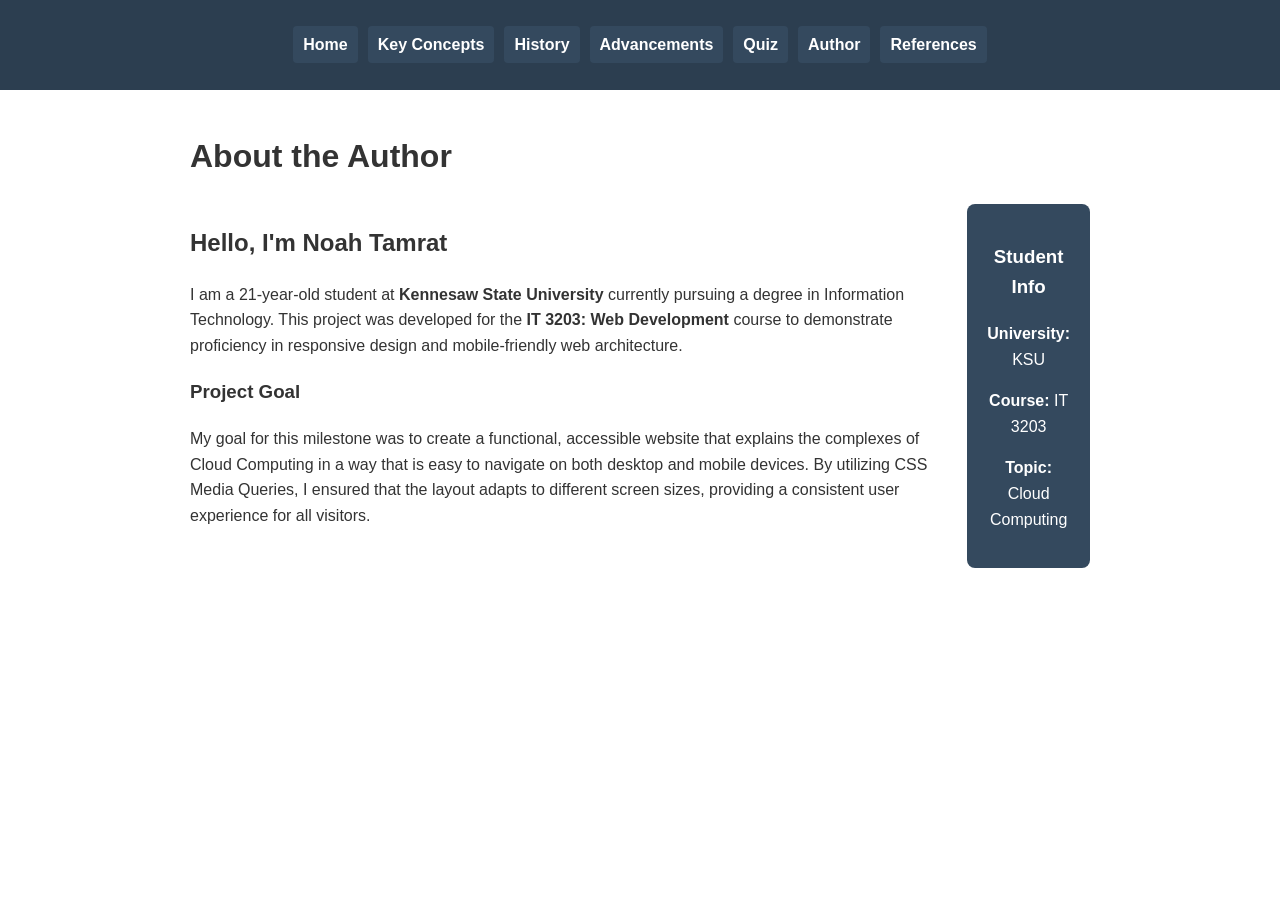
<file: about.html>
<!DOCTYPE html>
<html lang="en">
<head>
    <meta charset="UTF-8">
    <meta name="viewport" content="width=device-width, initial-scale=1.0">
    <title>About the Author | IT 3203</title>
    <link rel="stylesheet" href="style.css">
</head>
<body>
    <nav>
        <ul class="nav-links">
            <li><a href="index.html">Home</a></li>
            <li><a href="concepts.html">Key Concepts</a></li>
            <li><a href="content1.html">History</a></li>
            <li><a href="content2.html">Advancements</a></li>
            <li><a href="quiz.html">Quiz</a></li>
            <li><a href="about.html">Author</a></li>
            <li><a href="references.html">References</a></li>
        </ul>
    </nav>

    <main class="container">
        <h1>About the Author</h1>
        <section class="content-flex">
            <div>
                <h2>Hello, I'm Noah Tamrat</h2>
                <p>
                    I am a 21-year-old student at <strong>Kennesaw State University</strong> currently pursuing a degree in Information Technology. 
                    This project was developed for the <strong>IT 3203: Web Development</strong> course to demonstrate proficiency in responsive 
                    design and mobile-friendly web architecture.
                </p>
                
                <h3>Project Goal</h3>
                <p>
                    My goal for this milestone was to create a functional, accessible website that explains the complexes of 
                    Cloud Computing in a way that is easy to navigate on both desktop and mobile devices. By utilizing 
                    CSS Media Queries, I ensured that the layout adapts to different screen sizes, providing a consistent 
                    user experience for all visitors.
                </p>
            </div>
            
            <aside>
                <div style="background: #34495e; color: white; padding: 20px; border-radius: 8px; text-align: center;">
                    <h3>Student Info</h3>
                    <p><strong>University:</strong> KSU</p>
                    <p><strong>Course:</strong> IT 3203</p>
                    <p><strong>Topic:</strong> Cloud Computing</p>
                </div>
            </aside>
        </section>
    </main>
</body>
</html>
</file>
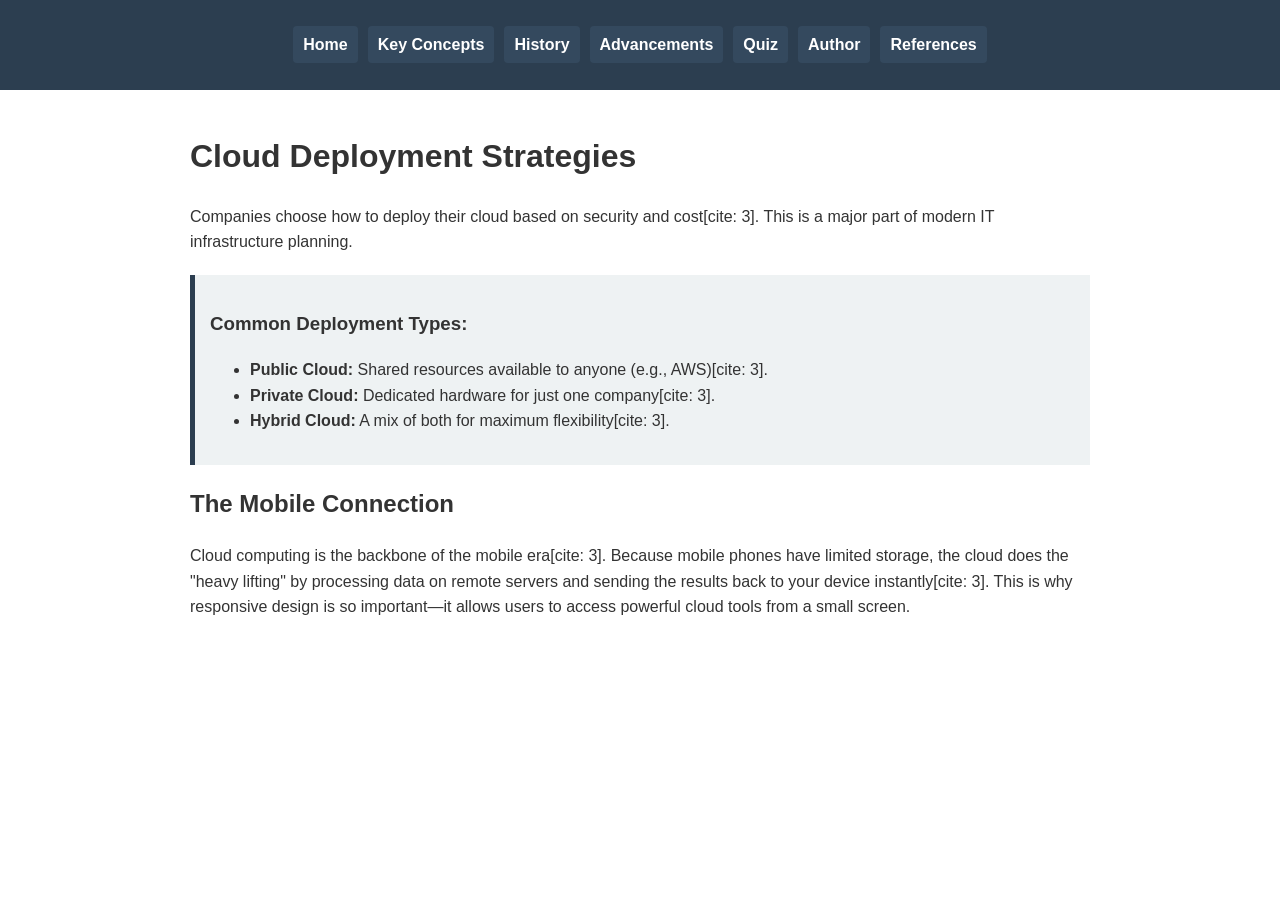
<file: content2.html>
<!DOCTYPE html>
<html lang="en">
<head>
    <meta charset="UTF-8">
    <meta name="viewport" content="width=device-width, initial-scale=1.0">
    <title>Cloud Strategies | IT 3203</title>
    <link rel="stylesheet" href="style.css">
</head>
<body>
    <nav>
        <ul class="nav-links">
            <li><a href="index.html">Home</a></li>
            <li><a href="concepts.html">Key Concepts</a></li>
            <li><a href="content1.html">History</a></li>
            <li><a href="content2.html">Advancements</a></li>
            <li><a href="quiz.html">Quiz</a></li>
            <li><a href="about.html">Author</a></li>
            <li><a href="references.html">References</a></li>
        </ul>
    </nav>

    <main class="container">
        <h1>Cloud Deployment Strategies</h1>
        <p>Companies choose how to deploy their cloud based on security and cost[cite: 3]. This is a major part of modern IT infrastructure planning.</p>

        <div class="info-box" style="background: #eef2f3; padding: 15px; border-left: 5px solid #2c3e50; margin: 20px 0;">
            <h3>Common Deployment Types:</h3>
            <ul>
                <li><strong>Public Cloud:</strong> Shared resources available to anyone (e.g., AWS)[cite: 3].</li>
                <li><strong>Private Cloud:</strong> Dedicated hardware for just one company[cite: 3].</li>
                <li><strong>Hybrid Cloud:</strong> A mix of both for maximum flexibility[cite: 3].</li>
            </ul>
        </div>

        <h2>The Mobile Connection</h2>
        <p>Cloud computing is the backbone of the mobile era[cite: 3]. Because mobile phones have limited storage, the cloud does the "heavy lifting" by processing data on remote servers and sending the results back to your device instantly[cite: 3]. This is why responsive design is so important—it allows users to access powerful cloud tools from a small screen.</p>
    </main>
</body>
</html>
</file>
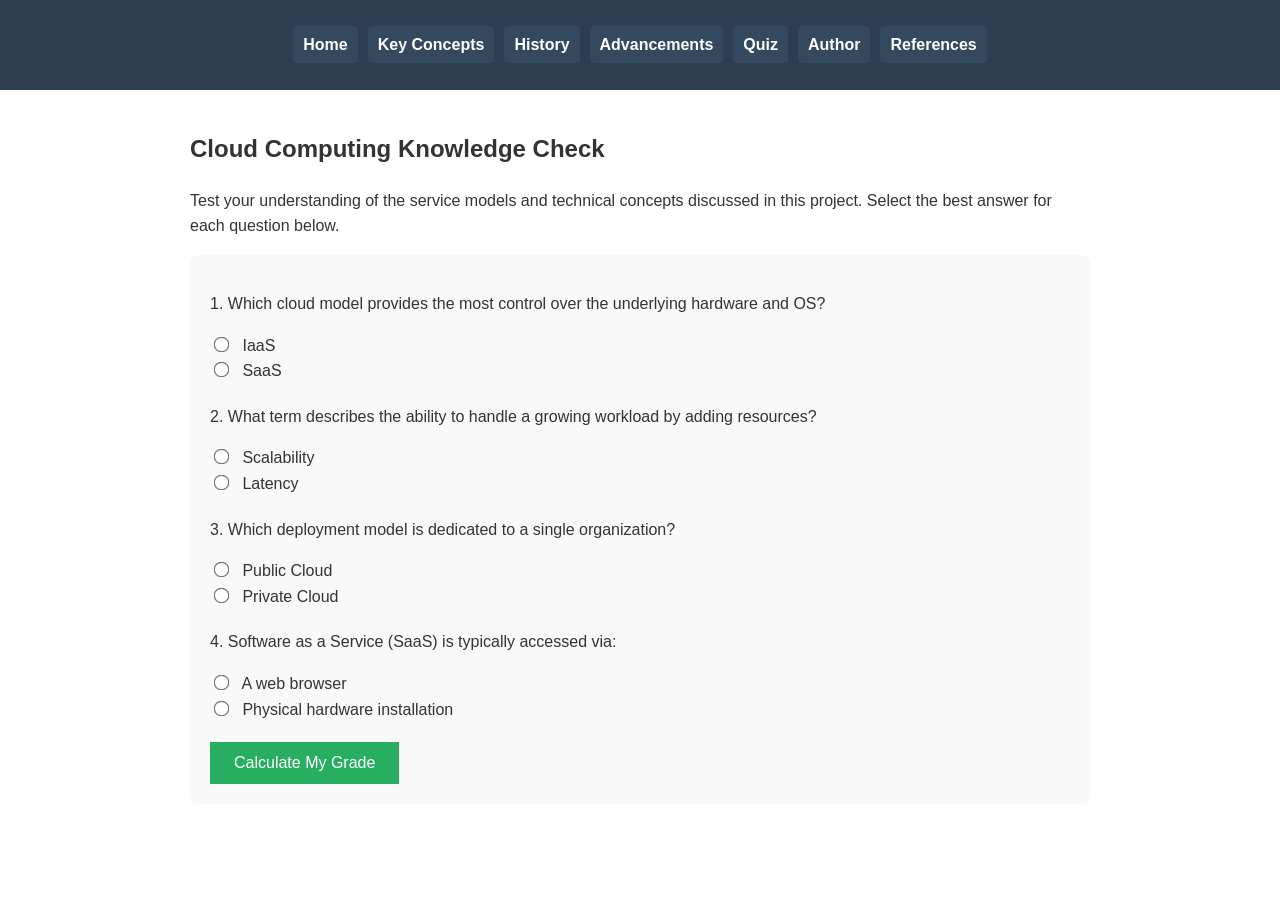
<file: quiz.html>
<!DOCTYPE html>
<html lang="en">
<head>
    <meta charset="UTF-8">
    <meta name="viewport" content="width=device-width, initial-scale=1.0">
    <title>Cloud Quiz | IT 3203</title>
    <link rel="stylesheet" href="style.css">
</head>
<body>
    <nav>
        <ul class="nav-links">
            <li><a href="index.html">Home</a></li>
            <li><a href="concepts.html">Key Concepts</a></li>
            <li><a href="content1.html">History</a></li>
            <li><a href="content2.html">Advancements</a></li>
            <li><a href="quiz.html">Quiz</a></li>
            <li><a href="about.html">Author</a></li>
            <li><a href="references.html">References</a></li>
        </ul>
    </nav>

    <main class="container">
        <h2>Cloud Computing Knowledge Check</h2>
        <p>Test your understanding of the service models and technical concepts discussed in this project. Select the best answer for each question below.</p>
        
        <form id="topicQuiz" class="quiz-container">
            <div class="question">
                <p>1. Which cloud model provides the most control over the underlying hardware and OS?</p>
                <label><input type="radio" name="q1" value="b"> IaaS</label><br>
                <label><input type="radio" name="q1" value="a"> SaaS</label>
            </div>

            <div class="question">
                <p>2. What term describes the ability to handle a growing workload by adding resources?</p>
                <label><input type="radio" name="q2" value="a"> Scalability</label><br>
                <label><input type="radio" name="q2" value="b"> Latency</label>
            </div>

            <div class="question">
                <p>3. Which deployment model is dedicated to a single organization?</p>
                <label><input type="radio" name="q3" value="a"> Public Cloud</label><br>
                <label><input type="radio" name="q3" value="b"> Private Cloud</label>
            </div>

            <div class="question">
                <p>4. Software as a Service (SaaS) is typically accessed via:</p>
                <label><input type="radio" name="q4" value="a"> A web browser</label><br>
                <label><input type="radio" name="q4" value="b"> Physical hardware installation</label>
            </div>

            <button type="button" onclick="checkQuiz()">Calculate My Grade</button>
        </form>

        <div id="quizResult" style="margin-top: 20px; padding: 15px; border-radius: 5px; font-weight: bold; font-size: 1.2rem;"></div>
    </main>

    <script src="script.js"></script>
</body>
</html>
</file>
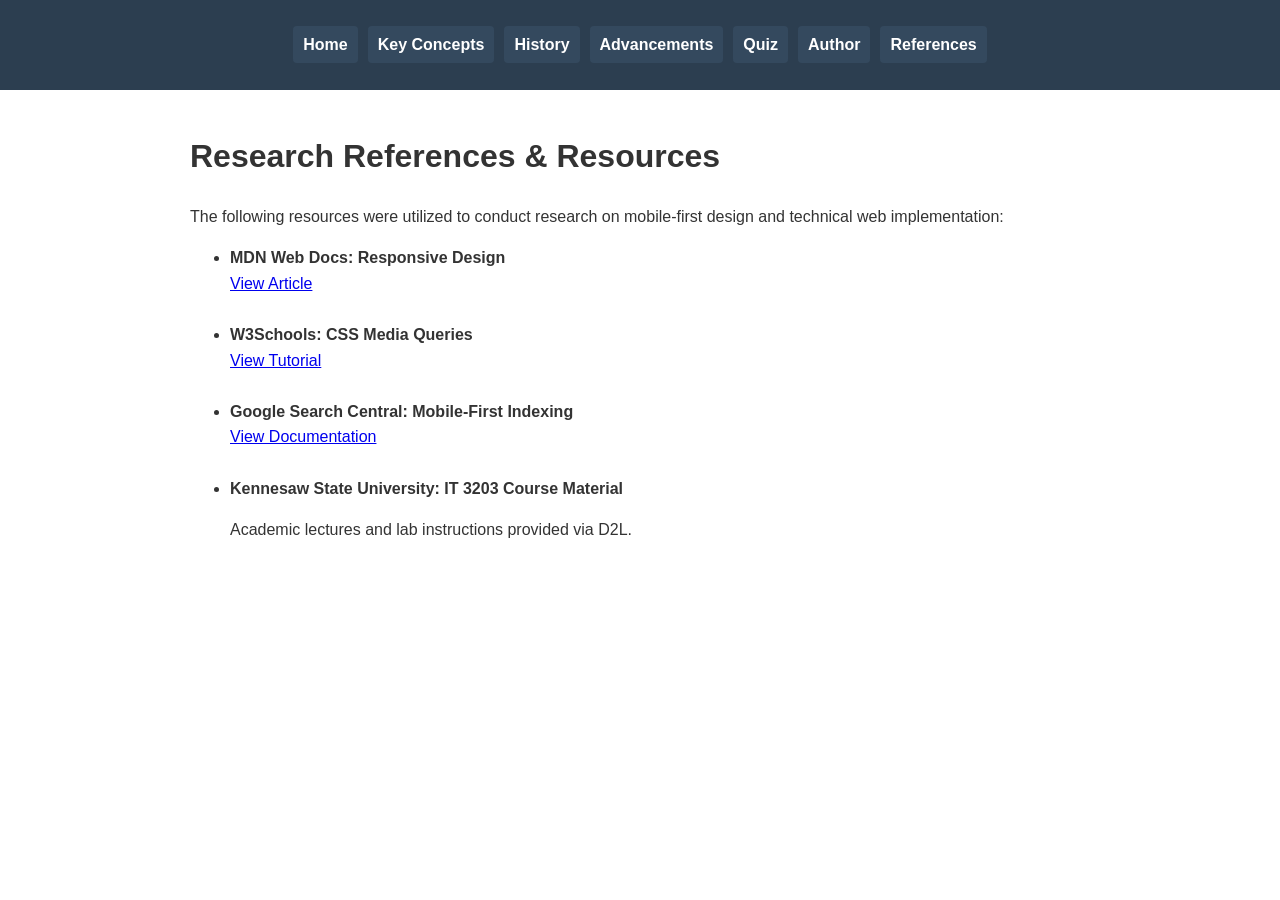
<file: references.html>
<!DOCTYPE html>
<html lang="en">
<head>
    <meta charset="UTF-8">
    <meta name="viewport" content="width=device-width, initial-scale=1.0">
    <title>References | IT 3203</title>
    <link rel="stylesheet" href="style.css">
</head>
<body>
    <nav>
        <ul class="nav-links">
            <li><a href="index.html">Home</a></li>
            <li><a href="concepts.html">Key Concepts</a></li>
            <li><a href="content1.html">History</a></li>
            <li><a href="content2.html">Advancements</a></li>
            <li><a href="quiz.html">Quiz</a></li>
            <li><a href="about.html">Author</a></li>
            <li><a href="references.html">References</a></li>
        </ul>
    </nav>

    <main class="container">
        <h1>Research References & Resources</h1>
        <p>The following resources were utilized to conduct research on mobile-first design and technical web implementation:</p>
        
        <ul class="reference-list">
            <li>
                <strong>MDN Web Docs: Responsive Design</strong><br>
                <a href="https://developer.mozilla.org/en-US/docs/Learn/CSS/CSS_layout/Responsive_Design" target="_blank">View Article</a>
            </li>
            <br>
            <li>
                <strong>W3Schools: CSS Media Queries</strong><br>
                <a href="https://www.w3schools.com/css/css_rwd_mediaqueries.asp" target="_blank">View Tutorial</a>
            </li>
            <br>
            <li>
                <strong>Google Search Central: Mobile-First Indexing</strong><br>
                <a href="https://developers.google.com/search/docs/crawling-indexing/mobile-first-indexing" target="_blank">View Documentation</a>
            </li>
            <br>
            <li>
                <strong>Kennesaw State University: IT 3203 Course Material</strong><br>
                <p>Academic lectures and lab instructions provided via D2L.</p>
            </li>
        </ul>
    </main>
</body>
</html>
</file>
<file: style.css>
/* GENERAL STYLES */
body {
    font-family: 'Segoe UI', Tahoma, Geneva, Verdana, sans-serif;
    margin: 0;
    padding: 0;
    line-height: 1.6;
    color: #333;
}

/* NAVIGATION - Mobile Default (Vertical) */
nav {
    background-color: #2c3e50;
    padding: 1rem;
}

.nav-links {
    list-style: none;
    padding: 0;
    display: flex;
    flex-direction: column; /* Stacked for mobile */
    gap: 10px;
}

.nav-links a {
    color: white;
    text-decoration: none;
    font-weight: bold;
    text-align: center;
    padding: 10px;
    border-radius: 4px;
    background: #34495e;
}

/* LAYOUT CONTAINERS */
.container {
    padding: 20px;
    max-width: 100%;
}

.responsive-img {
    max-width: 100%;
    height: auto;
    display: block;
    margin: 10px auto;
}

table {
    width: 100%;
    border-collapse: collapse;
    margin: 20px 0;
}

th, td {
    border: 1px solid #ddd;
    padding: 12px;
    text-align: left;
}

/* RESPONSIVE DESIGN - Desktop (min-width: 768px) */
@media screen and (min-width: 768px) {
    .nav-links {
        flex-direction: row; /* Horizontal for desktop */
        justify-content: center;
    }

    .container {
        max-width: 900px;
        margin: 0 auto;
    }

    .content-flex {
        display: flex;
        gap: 30px;
    }
}

/* QUIZ FORM STYLES */
.quiz-container {
    background: #f9f9f9;
    padding: 20px;
    border-radius: 8px;
}

.question {
    margin-bottom: 20px;
}

input[type="radio"] {
    margin-right: 10px;
    transform: scale(1.2); /* Easier to tap on mobile */
}

button {
    padding: 12px 24px;
    background-color: #27ae60;
    color: white;
    border: none;
    cursor: pointer;
    font-size: 1rem;
}
</file>
